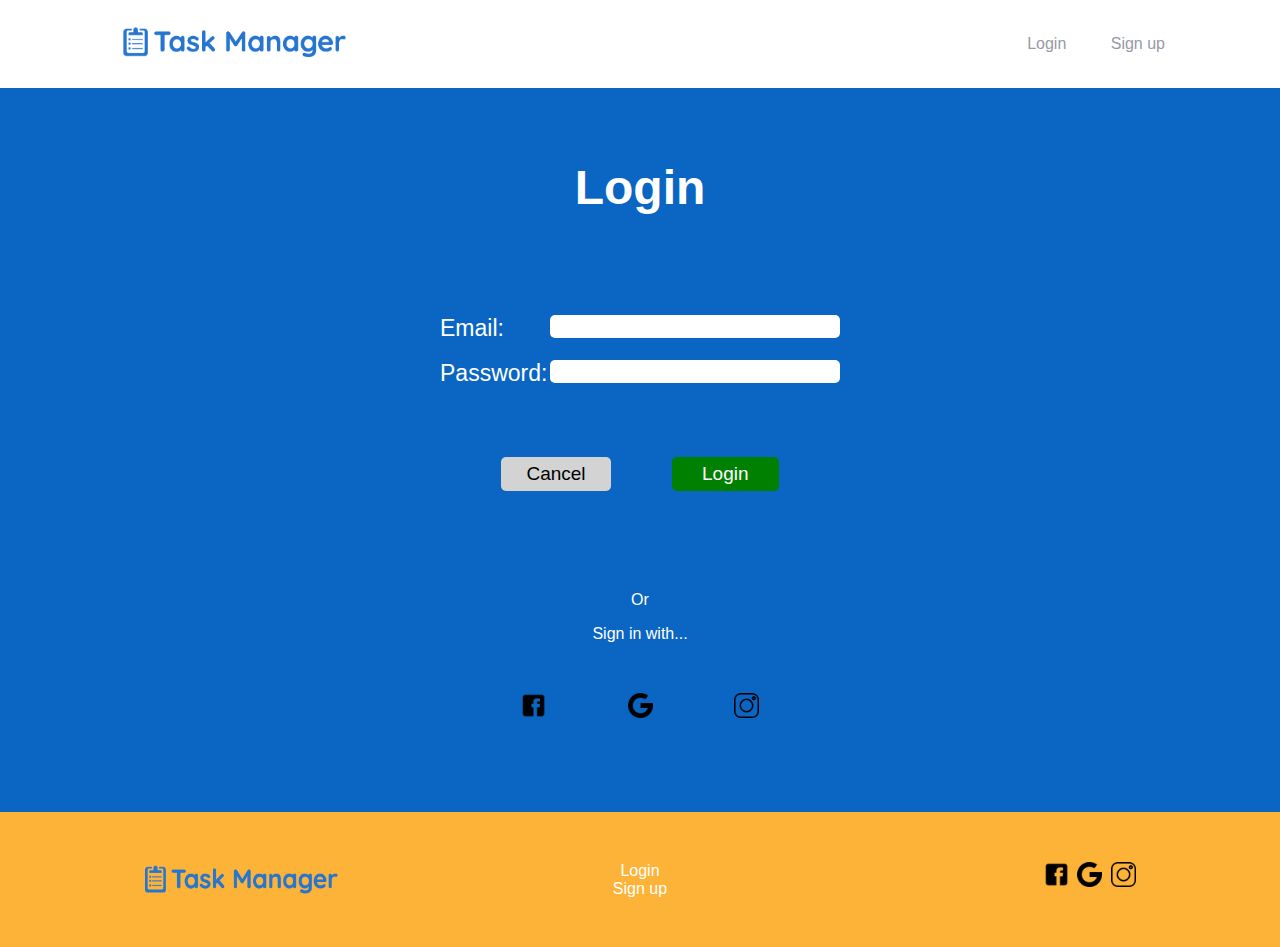
<file: login.html>
<!DOCTYPE html>
<html lang="en">

<head>
    <meta charset="UTF-8">
    <meta name="viewport" content="width=device-width, initial-scale=1.0">
    <!-- displays site properly based on user's device -->

    <link rel="stylesheet" href="/css/style.css">
    <title>Login</title>

</head>

<body>

    <header>
        <nav>
            <div><img class="logo" src="images/TaskManagersolid.png" alt="Task manager logo"></div>
            <div class="links_container">
                <a class="links" href="#">Login</a>
                <a class="links" href="/signup.html">Sign up</a>
            </div>
        </nav>
    </header>


    <section class="login_section">
        <h1 class="login_title">Login</h1>
        <div class="input_section">
            <label class="input_label" for="">Email:</label>
            <input class="input_fields" id="email" type="email"><br><br>
            <label class="input_label" for="">Password:</label>
            <input class="input_fields" id="password" type="password">
            <div class="login_btns">
                <button class="cancel_btn">Cancel</button>
                <button class="login_btn" onclick="validate()">Login</button>
            </div>
        </div>
        <p style="text-align:center; color: white;">Or</p>
        <p style="text-align:center; color: white;">Sign in with...</p>
        <div class="social_logos_sec">
            <a href="/home.html">
                <img class="social_logos" src="images/facebook.png" alt="facebook" title="Facebook">
            </a>
            <a href="/home.html">
                <img class="social_logos" src="images/google.png" alt="google" title="Google">
            </a>
            <a href="/home.html">
                <img class="social_logos" src="images/instagram.png" alt="instagram" title="Instagram">
            </a>
        </div>
    </section>

    <footer>
        <div class="footer_div">
            <img class="footer_logo" src="/images/TaskManager.png" alt="TaskManagerLogo">
            <div class="footer_links">
                <a class="footer_a" href="/login.html">Login</a>
                <a class="footer_a" href="/signup.html">Sign up</a>
            </div>
            <div style="display: flex;justify-content: space-around;width: 100px;">
                <a href="#">
                    <img class="social_logos" src="images/facebook.png" alt="facebook" title="Facebook">
                </a>
                <a href="#">
                    <img class="social_logos" src="images/google.png" alt="google" title="Google">
                </a>
                <a href="#">
                    <img class="social_logos" src="images/instagram.png" alt="instagram" title="Instagram">
                </a>
            </div>
        </div>
    </footer>


    <script src="/js/script.js"></script>

</body>

</html>
</file>
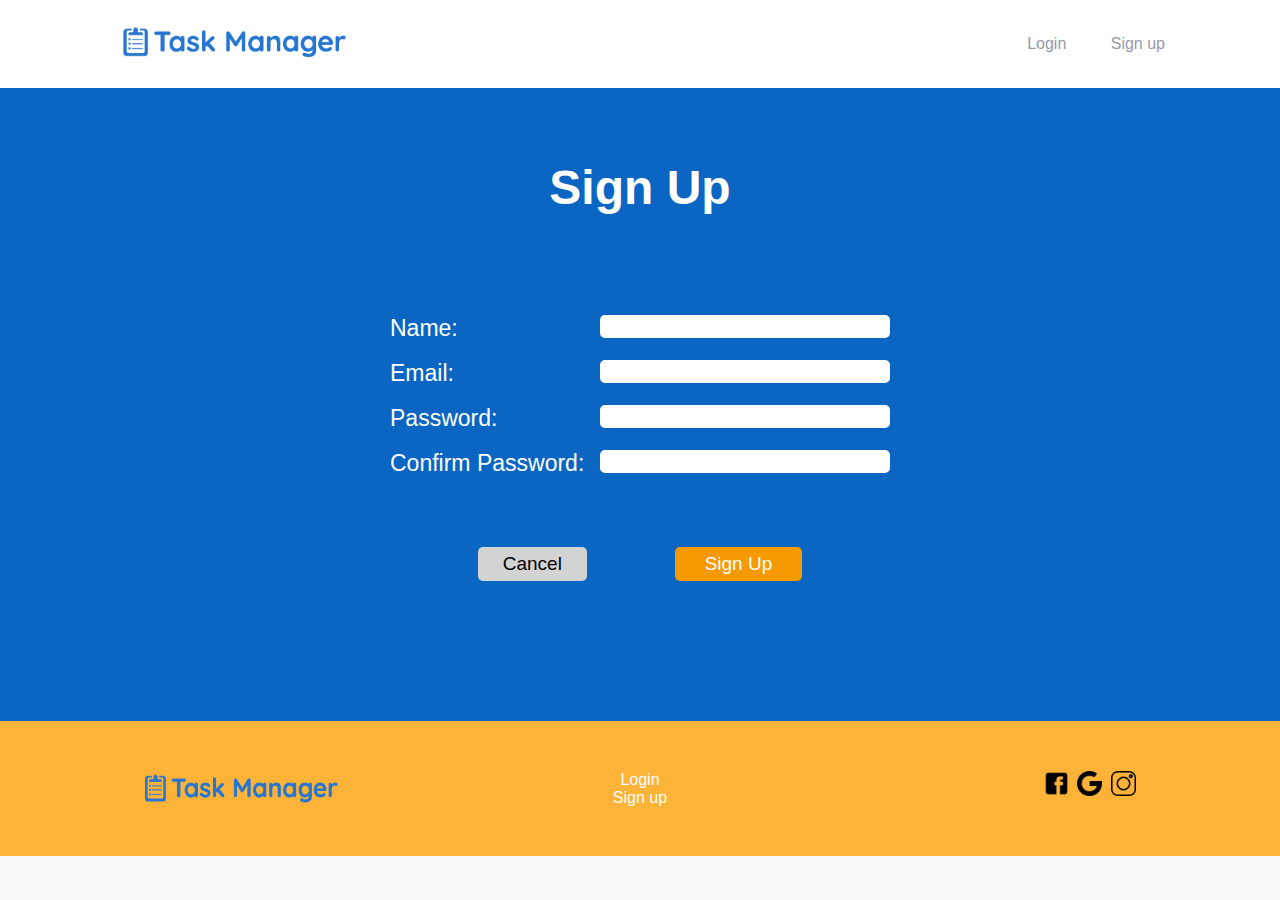
<file: signup.html>
<!DOCTYPE html>
<html lang="en">

<head>
    <meta charset="UTF-8">
    <meta name="viewport" content="width=device-width, initial-scale=1.0">

    <link rel="stylesheet" href="/css/style.css">
    <title>Sign Up</title>

</head>

<body>

    <header>
        <nav>
            <div><img class="logo" src="images/TaskManagersolid.png" alt="Task manager logo"></div>
            <div class="links_container">
                <a class="links" href="/login.html">Login</a>
                <a class="links" href="#">Sign up</a>
            </div>
        </nav>
    </header>

    <section class="login_section">
        <h1 class="login_title">Sign Up</h1>
        <form action="">
            <div class="s_input_section">
                <label class="input_label" for="">Name:</label>
                <input class="input_fields" id="sign_name" type="text" required><br><br>
                <label class="input_label" for="">Email:</label>
                <input class="input_fields" id="sign_name" type="email" required><br><br>
                <label class="input_label" for="">Password:</label>
                <input class="input_fields" id="sign_name" type="password" required><br><br>
                <label class="input_label" for="">Confirm Password:</label>
                <input class="input_fields" id="sign_name" type="password" required>
                <div class="login_btns">
                    <button class="cancel_btn">Cancel</button>
                    <button class="signup_btn" >Sign Up</button>
                </div>
            </div>
        </form>
    </section>

    <footer>
        <div class="footer_div">
            <img class="footer_logo" src="/images/TaskManager.png" alt="TaskManagerLogo">
            <div class="footer_links">
                <a class="footer_a" href="/login.html">Login</a>
                <a class="footer_a" href="/signup.html">Sign up</a>
            </div>
            <div style="display: flex;justify-content: space-around;width: 100px;">
                <a href="/index.html">
                    <img class="social_logos" src="images/facebook.png" alt="facebook" title="Facebook">
                </a>
                <a href="/index.html">
                    <img class="social_logos" src="images/google.png" alt="google" title="Google">
                </a>
                <a href="/index.html">
                    <img class="social_logos" src="images/instagram.png" alt="instagram" title="Instagram">
                </a>
            </div>
        </div>
    </footer>

    <script src="/js/script.js"></script>

</body>

</html>
</file>
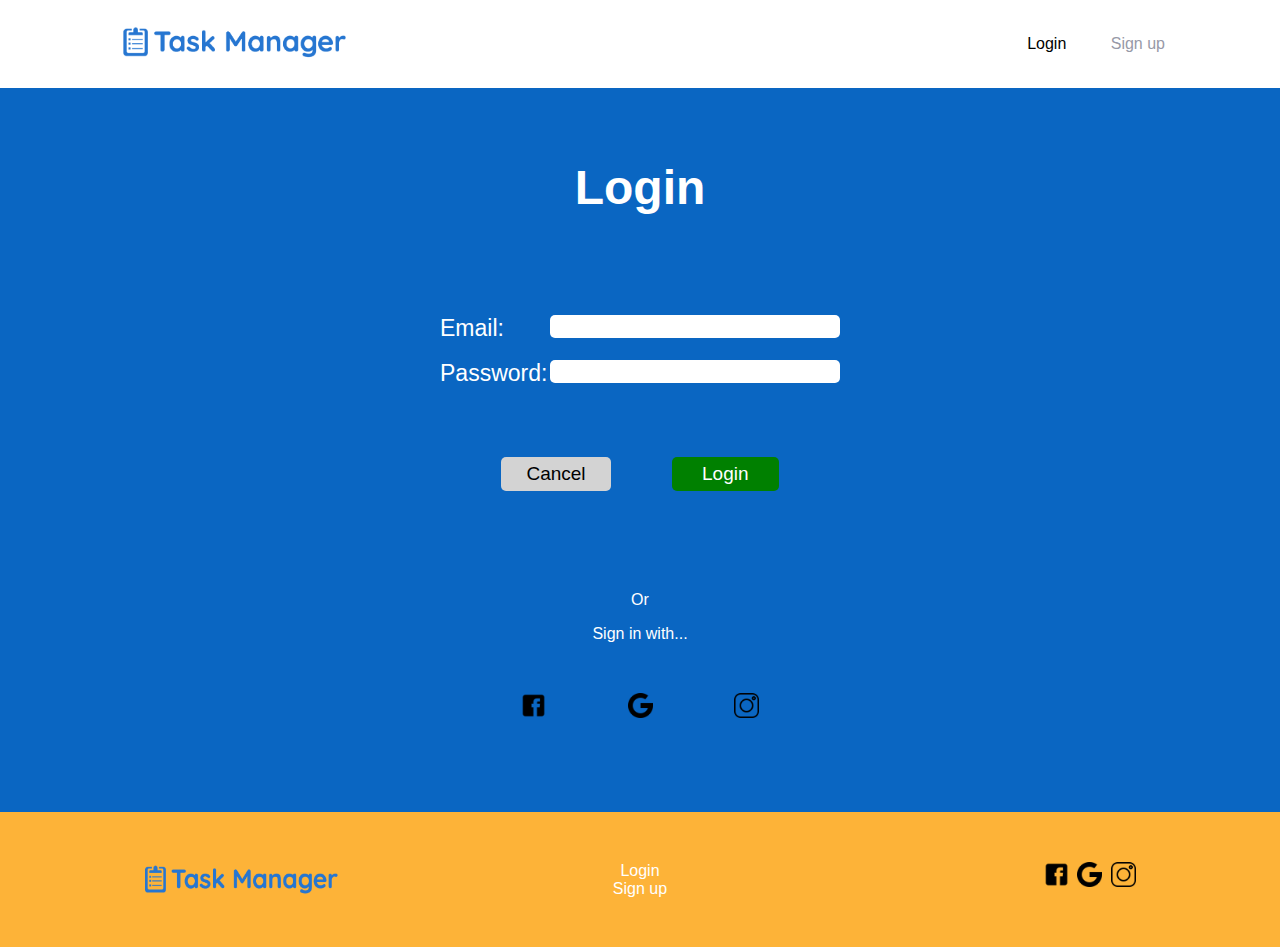
<file: pages/login.html>
<!DOCTYPE html>
<html lang="en">

<head>
    <meta charset="UTF-8">
    <meta name="viewport" content="width=device-width, initial-scale=1.0">
    <!-- displays site properly based on user's device -->

    <link rel="stylesheet" href="/css/style.css">
    <title>Login</title>

</head>

<body>

    <header>
        <nav>
            <div><img class="logo" src="/images/TaskManagersolid.png" alt="Task manager logo"></div>
            <div class="links_container">
                <a class="links curr_page" href="#">Login</a>
                <a class="links" href="/pages/signup.html">Sign up</a>
            </div>
        </nav>
    </header>


    <section class="login_section">
        <h1 class="login_title">Login</h1>
        <div class="input_section">
            <label class="input_label" for="">Email:</label>
            <input class="input_fields" id="email" type="email"><br><br>
            <label class="input_label" for="">Password:</label>
            <input class="input_fields" id="password" type="password">
            <div class="login_btns">
                <a href="/index.html"><button class="cancel_btn">Cancel</button></a>
                <button class="login_btn" onclick="validate()">Login</button>
            </div>
        </div>
        <p style="text-align:center; color: white;">Or</p>
        <p style="text-align:center; color: white;">Sign in with...</p>
        <div class="social_logos_sec">
            <a href="/pages/home.html">
                <img class="social_logos" src="/images/facebook.png" alt="facebook" title="Facebook">
            </a>
            <a href="/pages/home.html">
                <img class="social_logos" src="/images/google.png" alt="google" title="Google">
            </a>
            <a href="/pages/home.html">
                <img class="social_logos" src="/images/instagram.png" alt="instagram" title="Instagram">
            </a>
        </div>
    </section>

    <footer>
        <div class="footer_div">
            <img class="footer_logo" src="/images/TaskManager.png" alt="TaskManagerLogo">
            <div class="footer_links">
                <a class="footer_a" href="#">Login</a>
                <a class="footer_a" href="/pages/signup.html">Sign up</a>
            </div>
            <div style="display: flex;justify-content: space-around;width: 100px;">
                <a href="#">
                    <img class="social_logos" src="/images/facebook.png" alt="facebook" title="Facebook">
                </a>
                <a href="#">
                    <img class="social_logos" src="/images/google.png" alt="google" title="Google">
                </a>
                <a href="#">
                    <img class="social_logos" src="/images/instagram.png" alt="instagram" title="Instagram">
                </a>
            </div>
        </div>
    </footer>


    <script src="/js/script.js"></script>

</body>

</html>
</file>
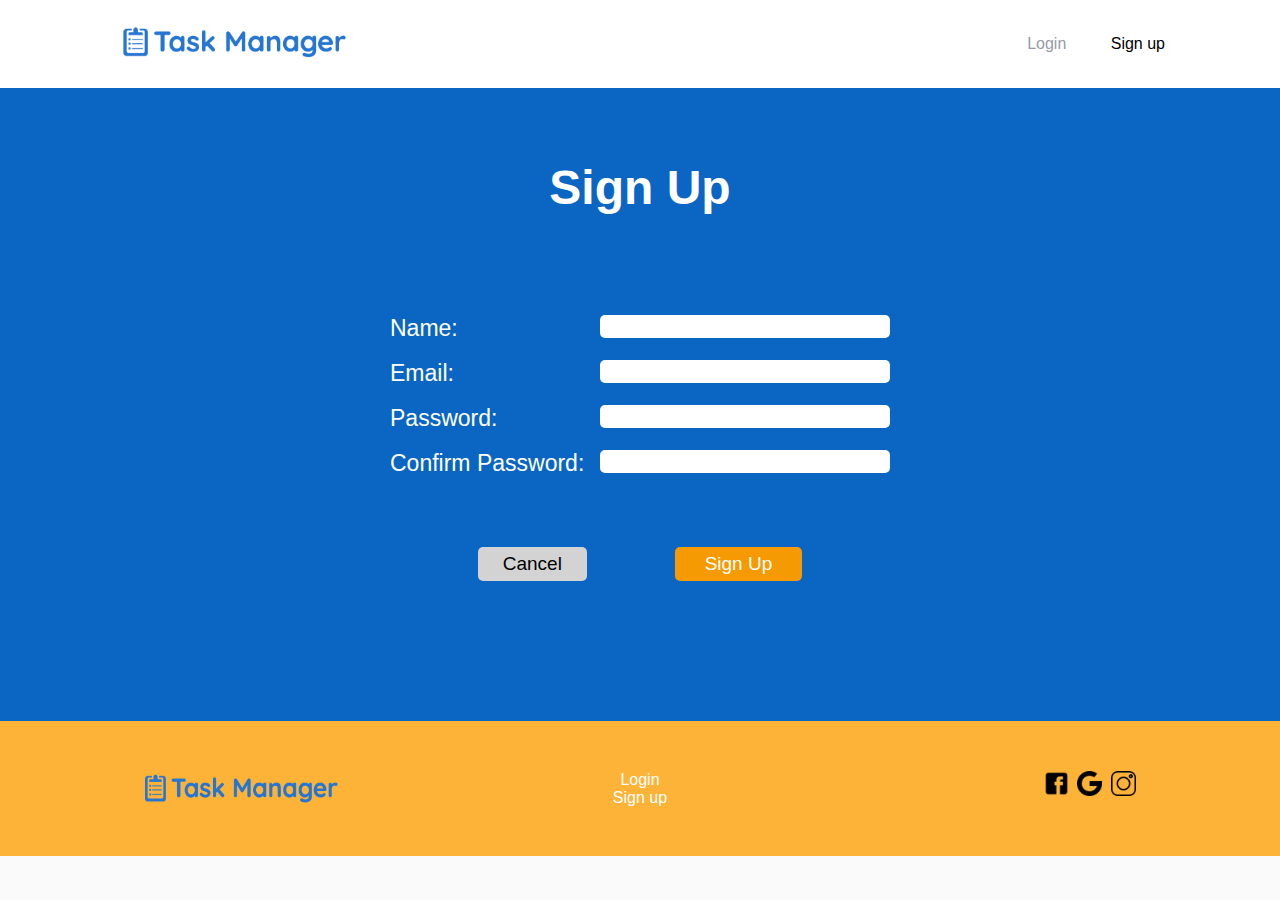
<file: pages/signup.html>
<!DOCTYPE html>
<html lang="en">

<head>
    <meta charset="UTF-8">
    <meta name="viewport" content="width=device-width, initial-scale=1.0">

    <link rel="stylesheet" href="/css/style.css">
    <title>Sign Up</title>

</head>

<body>

    <header>
        <nav>
            <div><img class="logo" src="/images/TaskManagersolid.png" alt="Task manager logo"></div>
            <div class="links_container">
                <a class="links" href="/pages/login.html">Login</a>
                <a class="links curr_page" href="#">Sign up</a>
            </div>
        </nav>
    </header>

    <section class="login_section">
        <h1 class="login_title">Sign Up</h1>
        <form id="sign-in-form" action="">
            <div class="s_input_section">
                <label class="input_label" for="">Name:</label>
                <input class="input_fields" id="sign_name" type="text" required><br><br>
                <label class="input_label" for="">Email:</label>
                <input class="input_fields" id="sign_email" type="email" required><br><br>
                <label class="input_label" for="">Password:</label>
                <input class="input_fields" id="sign_pass" type="password" required><br><br>
                <label class="input_label" for="">Confirm Password:</label>
                <input class="input_fields" id="sign_passc" type="password" required>
                <div class="login_btns">
                    <a href="/index.html"><button type="button" class="cancel_btn">Cancel</button></a>
                    <button type="submit" class="signup_btn" >Sign Up</button>
                </div>
            </div>
        </form>
    </section>

    <footer>
        <div class="footer_div">
            <img class="footer_logo" src="/images/TaskManager.png" alt="TaskManagerLogo">
            <div class="footer_links">
                <a class="footer_a" href="/pages/login.html">Login</a>
                <a class="footer_a" href="#">Sign up</a>
            </div>
            <div style="display: flex;justify-content: space-around;width: 100px;">
                <a href="#">
                    <img class="social_logos" src="/images/facebook.png" alt="facebook" title="Facebook">
                </a>
                <a href="#">
                    <img class="social_logos" src="/images/google.png" alt="google" title="Google">
                </a>
                <a href="#">
                    <img class="social_logos" src="/images/instagram.png" alt="instagram" title="Instagram">
                </a>
            </div>
        </div>
    </footer>

    <script src="/js/script.js"></script>

</body>

</html>
</file>
<file: css/style.css>
body {
    font-family: Arial, Helvetica Neue, Helvetica, sans-serif;
    margin: 0;
    background: #fafafa;
}

header {
    background: white;
}

nav {
    display: flex;
    justify-content: space-between;
    padding: 20px 0px;
    max-width: 1050px;
    margin: 0 auto;
}

.logo {
    width: 35%;
}

.links {
    text-decoration: none;
    color: #9799a7;
}

.links:hover {
    color: black;
}

.curr_page{
    color: black;
}

.links:not(:last-child) {
    margin-right: 40px;
}

.links_container {
    display: block;
    padding: 15px 0px;
}

#calendar {
    max-width: 800px;
}

.login_section {
    background: #0a66c2;
    padding: 40px 0;
}

.login_title {
    text-align: center;
    font-size: 3rem;
    color: white;
}

.input_fields {
    border: none;
    border-radius: 5px;
    position: absolute;
    right: 0;
    height: 23px;
    width: 280px;
    font-size: 15px;
    padding: 0px 5px;
}

.input_label {
    font-size: 23px;
    color: white;
}

.input_section {
    max-width: 400px;
    margin: 100px auto;
    position: relative;
}

.login_btns {
    display: flex;
    justify-content: space-evenly;
    margin: 70px 0;
}

.cancel_btn {
    font-size: 19px;
    color: black;
    background: lightgray;
    border: none;
    padding: 6px 25px;
    border-radius: 5px;
    cursor: pointer;
}

.login_btn {
    font-size: 19px;
    color: white;
    background: green;
    border: none;
    padding: 6px 30px;
    border-radius: 5px;
    cursor: pointer;
}

.signup_btn {
    font-size: 19px;
    color: white;
    background: #f59a02;
    border: none;
    padding: 6px 30px;
    border-radius: 5px;
    cursor: pointer;
}

.edit_task {
    font-size: 19px;
    color: white;
    background: green;
    border: none;
    padding: 6px 30px;
    border-radius: 5px;
    cursor: pointer;
}

.social_logos {
    max-width: 25px;
    max-height: 25px;
}

.social_logos_sec {
    max-width: 400px;
    margin: 50px auto;
    display: flex;
    justify-content: space-evenly;
}

.s_input_section {
    max-width: 500px;
    margin: 100px auto;
    position: relative;
}

footer {
    background: #fdb338;
}

.footer_links {
    display: flex;
    flex-direction: column;
    text-align: center;
    position: absolute;
    left: 0;
    right: 0;
    width: 65px;
    margin-left: auto;
    margin-right: auto;
    top: 50%;
    transform: translateY(-50%);
}

.footer_a {
    color: white;
    text-decoration: none;
}

.footer_a:hover {
    color: #0a66c2;
}

.footer_logo {
    width: 20%;
    height: 35px;
}

.footer_div {
    max-width: 1000px;
    margin: 0px auto;
    padding: 50px;
    display: flex;
    justify-content: space-between;
    position: relative;
}

#calendar {
    max-width: 480px;
    box-shadow: rgba(50, 50, 93, 0.25) 0px 6px 12px -2px, rgba(0, 0, 0, 0.3) 0px 3px 7px -3px;
    padding: 20px;
    border-radius: 10px;
    min-width: 400px;
}

.fc {
    font-size: 0.75em !important;
}

.home_body {
    display: flex;
    justify-content: center;
    margin: 100px 0;
    gap: 80px;
}

.task_body {
    margin: 20px;
    padding: 15px 0;
}


.task_body:not(:last-child) {
    border-bottom: 1px solid lightgray;
}

.parent_task {
    display: flex;
    justify-content: space-between;
}

.child_tasks {
    display: flex;
    justify-content: space-between;
    margin: 10px 0px;
}

.child_task_section {
    max-height: 0;
    overflow: hidden;
    transition: max-height 0.2s ease-out;
}

.tasks {
    width: 500px;
    box-shadow: rgba(0, 0, 0, 0.35) 0px 5px 15px;
    border-radius: 20px;
    height: 430px;
    position: relative;
}

h2 {
    text-align: center;
}

.task_name {
    margin: 0;
}

.task_bullet {
    margin: 0;
    padding-right: 5px;
    text-indent: 3em;
}

.task_info {
    display: flex;
}

.arrow_head {
    width: 50%;
    transition: transform ease-in-out 200ms;

}

.Ongoing {
    background: #00c777;
    border: none;
    color: white;
    padding: 5px 10px;
    border-radius: 10px;
    width: 87px;
}

.Ongoing:hover {
    background: #009f5f;
}

.Started {
    background: #5d3fd3;
    border: none;
    color: white;
    padding: 5px 10px;
    border-radius: 10px;
    width: 87px;
}

.Started:hover {
    background: #4529b2;
}

.Completed {
    background: #0a6aff;
    border: none;
    color: white;
    padding: 5px 10px;
    border-radius: 10px;
    width: 87px;
}

.Completed:hover {
    background: #0053d4;
}

.Inactive {
    background: #800020;
    border: none;
    color: white;
    padding: 5px 10px;
    border-radius: 10px;
    width: 87px;
}

.Inactive:hover {
    background: #66001a;
}

.High {
    background: red;
    border: none;
    color: white;
    padding: 5px 10px;
    border-radius: 10px;
    width: 50px;
}

.High:hover {
    background: #cc0000;
}

.Low {
    background: lightblue;
    border: none;
    color: white;
    padding: 5px 10px;
    border-radius: 10px;
    width: 50px;
}

.Low:hover {
    background: #6fbbd3;
}

.Mid {
    background: orange;
    border: none;
    color: white;
    padding: 5px 10px;
    border-radius: 10px;
    width: 50px;
}

.Mid:hover {
    background: #cc8400;
}

.edit_btn {
    padding: 0;
    background: none;
    border: 1px solid black;
    border-radius: 50%;
}

.edit_svg {
    margin: 0;
    padding: 0;
    max-height: 15px;
    width: 20px;
    padding-top: 1px;
}

.arrow_down {
    transform: rotate(90deg);
}

.completed_task {
    text-decoration: line-through;
}

.add_task {
    color: #989898;
    text-decoration: none;
    text-transform: capitalize full-width;
    margin: 15px 20px;
    width: 90%;
    display: block;
    text-align: center;
    padding: 7px;
    border-bottom: 1px solid;
    transition: background-color 300ms ease-in-out;
    cursor: copy;
}

.add_task:hover {
    background: black;
    color: white;
}

.new_task_form {
    max-width: 600px;
    margin: 50px auto;
    background: aliceblue;
    border-radius: 15px;
    box-shadow: rgba(0, 0, 0, 0.25) 0px 54px 55px, rgba(0, 0, 0, 0.12) 0px -12px 30px, rgba(0, 0, 0, 0.12) 0px 4px 6px, rgba(0, 0, 0, 0.17) 0px 12px 13px, rgba(0, 0, 0, 0.09) 0px -3px 5px;
    font-size: 18px;
    color: #2575d0;
}

.edit_task_form {
    max-width: 600px;
    margin: 50px auto;
    background: #dbead5;
    border-radius: 15px;
    box-shadow: rgba(0, 0, 0, 0.25) 0px 54px 55px, rgba(0, 0, 0, 0.12) 0px -12px 30px, rgba(0, 0, 0, 0.12) 0px 4px 6px, rgba(0, 0, 0, 0.17) 0px 12px 13px, rgba(0, 0, 0, 0.09) 0px -3px 5px;
    font-size: 18px;
    color: black;
}

.form_div {
    padding: 15px;
}

.new_task_div {
    padding: 20px;
}

.drop_down {
    width: 50%;
}

.task_status {
    width: 85%;
    margin: 0 auto;
    display: block;
}

.status_div {
    display: flex;
    justify-content: space-evenly;
    font-size: 15px;
    padding: 10px;
}

.status_options {
    font-size: 15px;
    display: flex;
    justify-content: space-between;
}

.ct_heading {
    font-size: 30px;
    margin: 0;
    color: white;
    background: #004EA3;
    padding: 20px;
    border-radius: 15px 15px 0px 0px;
    font-weight: 200;
}

.ed_heading {
    font-size: 30px;
    margin: 0;
    color: white;
    background: #008005;
    padding: 20px;
    border-radius: 15px 15px 0px 0px;
    font-weight: 200;
}

.new_task_name {
    width: 50%;
}

.popup {
    display: none;
    /* Hidden by default */
    position: fixed;
    /* Stay in place */
    z-index: 500;
    /* Sit on top */
    left: 0;
    top: 0;
    width: 100%;
    /* Full width */
    height: 100%;
    /* Full height */
    overflow: auto;
    /* Enable scroll if needed */
    background-color: rgb(0, 0, 0);
    /* Fallback color */
    background-color: rgba(0, 0, 0, 0.4);
    /* Black w/ opacity */
}

.edit_popup {
    display: none;
    /* Hidden by default */
    position: fixed;
    /* Stay in place */
    z-index: 500;
    /* Sit on top */
    left: 0;
    top: 0;
    width: 100%;
    /* Full width */
    height: 100%;
    /* Full height */
    overflow: auto;
    /* Enable scroll if needed */
    background-color: rgb(0, 0, 0);
    /* Fallback color */
    background-color: rgba(0, 0, 0, 0.4);
    /* Black w/ opacity */
}

.new_task_btns {
    display: flex;
    justify-content: space-evenly;
    margin: 20px 0;
}

.calendar_div {
    display: flex;
    justify-content: center;
    margin-top: 100px;
    margin-bottom: 100px;
    gap: 35px;
}

.calendar_info {
    display: flex;
    flex-direction: column;
    justify-content: space-evenly;
    text-align: center;
    box-shadow: rgba(0, 0, 0, 0.24) 0px 3px 8px;
    padding: 15px 20px;
    border-radius: 10px;
    background: #ffc93b;
    border: 3px solid orange;
    color: white;
}

.task_timings {
    padding: 20px;
}

.task_timings:not(:last-child) {
    border-bottom: 2px solid white;
}

.inactive {
    display: none;
}

.task_dropdown {
    position: absolute;
    background-color: #f1f1f1;
    min-width: 120px;
    z-index: 1;
    right: -100px;
    box-shadow: rgba(0, 0, 0, 0.35) 0px 5px 15px;
    border-radius: 0px 10px 10px;
}

.edit {
    color: black;
    padding: 12px 16px;
    text-decoration: none;
    display: block;
}

.edit:hover {
    background-color: #ddd
}

.delete {
    color: black;
    padding: 12px 16px;
    text-decoration: none;
    display: block;
}

.delete:hover {
    background-color: #ddd
}


.switch {
    --inactive-bg: #cfd8dc;
    --active-bg: #00e676;
    --size: 1.3rem;
    appearance: none;
    width: calc(var(--size) * 2.2);
    height: var(--size);
    display: inline-block;
    border-radius: calc(var(--size) / 2);
    cursor: pointer;
    background-color: var(--inactive-bg);
    background-image: radial-gradient(circle calc(var(--size) / 2.1),
            #fff 100%,
            #0000 0),
        radial-gradient(circle calc(var(--size) / 1.5), #0003 0%, #0000 100%);
    background-repeat: no-repeat;
    background-position: calc(var(--size) / -1.75) 0;
    transition: background 0.2s ease-out;
    margin: 0;
    vertical-align: bottom;
}

.switch:checked {
    background-color: var(--active-bg);
    background-position: calc(var(--size) / 1.75) 0;
}

.list_to_gannt {
    position: absolute;
    right: 50px;
    padding: 20px;
}

.c_div {
    margin: 100px auto;
    width: 1000px;
    box-shadow: rgba(0, 0, 0, 0.24) 0px 3px 8px;
    padding: 30px;
    font-family: Arial, Helvetica Neue, Helvetica, sans-serif;
    background: #add8e633;
    border-radius: 10px;
    position: relative;
}

.gantt_chart_title {
    margin-top: 0px;
    font-size: 30px;
    text-align: center;
}

.bg_img_sec::before {
    /* background-image: url("/images/bgpic.jpg");
    background-position: bottom;
    background-repeat: no-repeat;
    background-size: cover;
    height: 100vh;
    width: 100%;
    filter: blur(9px); */
    content: "";
    background-image: linear-gradient(rgba(0, 0, 0, 0.63), rgba(0, 0, 0, 0.623)),
        url("/images/bgpic.jpg");
    position: fixed;
    background-attachment: scroll;
    background-position: center;
    background-repeat: no-repeat;
    background-size: cover;
    top: 0;
    left: 0;
    right: 0;
    bottom: 0;
    filter: blur(5px);
    margin: -10px;
    /* this will do the trick */
}

.bg_img {
    z-index: 2;
    position: absolute;
    left: 35%;
    top: 35%;
    /* display: flex;
    justify-content: center; */
    opacity: 0;
    transform: translateY(30px);
    width: 35%;
    animation: fadeIn 0.7s ease-out forwards;
}

@keyframes fadeIn {
    to {
        opacity: 1;
        transform: translateY(0);
    }
}

.actual_img {
    width: 80%;
    margin: 0 auto;
    display: block;
}

.motto {
    text-align: center;
    color: white;
    font-size: 15px;
    text-transform: uppercase full-width;
    font-weight: 500;
    border-bottom: 1px solid;
}

.get_started {
    width: fit-content;
    margin: 50px auto;
    display: block;
    text-decoration: navajowhite;
    padding: 7px 20px;
    color: white;
    background: teal;
    border-radius: 20px;
    font-size: 18px;
    transition: background 500ms ease-in-out;
}

.get_started:hover {
    background: #fdb338;
    /* background: #fdb338; */
}

.profile_svg {
    position: relative;
}

.img_style {
    width: 35px;
    position: absolute;
    top: -10px;
}

.pp {
    width: 50%;
    border-radius: 50%;
}

.profile_div {
    max-width: 1000px;
    margin: 50px auto;
    background: whitesmoke;
    border-radius: 20px;
    padding: 50px 0px;
    box-shadow: rgba(0, 0, 0, 0.16) 0px 1px 4px;
}

.top_div {
    display: flex;
    justify-content: space-evenly;

}

.user_info {
    display: flex;
    flex-direction: column;
    justify-content: center;
    max-width: fit-content;
    margin-left: 20px;
}

.pic_and_info {
    max-width: 500px;
    display: flex;
}

.socials {
    display: flex;
    justify-content: space-between;
    width: 100px;
}

.name {
    font-size: 30px;
    margin-bottom: 0;
}

.progression {
    display: flex;
    justify-content: space-evenly;
    margin: 40px auto;
}

/* .progress-ring__circle {
    stroke-dasharray: 10 20;
  } */

.circular {
    height: 100px;
    width: 100px;
    position: relative;
    transform: scale(1.5);
}

.circular .inner {
    position: absolute;
    z-index: 6;
    top: 50%;
    left: 50%;
    height: 80px;
    width: 80px;
    margin: -40px 0 0 -40px;
    background: #f0f0f0;
    border-radius: 100%;

}

.circular .number {
    position: absolute;
    top: 50%;
    left: 50%;
    transform: translate(-50%, -50%);
    z-index: 10;
    font-size: 15px;
    font-weight: 500;
    color: green;
}

.circular .number1 {
    position: absolute;
    top: 50%;
    left: 50%;
    transform: translate(-50%, -50%);
    z-index: 10;
    font-size: 15px;
    font-weight: 500;
    color: red;
}

.circular .bar {
    position: absolute;
    height: 100%;
    width: 100%;
    background: #fff;
    -webkit-border-radius: 100%;
    clip: rect(0px, 100px, 100px, 50px);
}

.circle .bar .progress {
    position: absolute;
    height: 100%;
    width: 100%;
    -webkit-border-radius: 100%;
    clip: rect(0px, 50px, 100px, 0px);
    background: green;
}

.circle .left .progress {
    z-index: 1;
    animation: left 2s linear both;
}

@keyframes left {
    100% {
        transform: rotate(180deg);
    }
}

.circle .right {
    transform: rotate(180deg);
    z-index: 3;

}

.circle .right .progress {
    animation: right 2s linear both;
    animation-delay: 2s;
}

@keyframes right {
    100% {
        transform: rotate(36deg);
    }
}



.circle .bar .progress1 {
    position: absolute;
    height: 100%;
    width: 100%;
    -webkit-border-radius: 100%;
    clip: rect(0px, 50px, 100px, 0px);
    background: red;
}

.circle .left .progress1 {
    z-index: 1;
    animation: left1 4s linear both;
}

@keyframes left1 {
    100% {
        transform: rotate(144deg);
    }
}

.circle .right {
    transform: rotate(180deg);
    z-index: 3;
}

.circle .right .progress1 {
    animation: right1 4s linear both;
    animation-delay: 4s;
}

@keyframes right1 {
    100% {
        transform: rotate(0deg);
    }
}

.mtop{
    margin-top: 30px;
    font-weight: 500;
    margin-bottom: 0px;
}

.mb{
    margin-bottom: 50px;
}

.thisMonth{
    margin-top: 100px;
    text-transform: uppercase full-width;
    font-weight: 500;
    margin-bottom: 0;
}

.progress_update{
    text-align: center;
font-size: 20px;
font-weight: 500;
margin: 0;
background: crimson;
padding: 10px;
color: white;
}

.share_btn{
    border: none;
border-radius: 10px;
padding: 7px 15px;
color: white;
background: maroon;
}

.share_btn:hover{
    background: #a00000;
}

.right_panel{
    display: flex;
flex-direction: column;
justify-content: space-around;
}

.edit_profile{
    border: navajowhite;
    background: #6fbbd3;
    padding: 5px 10px;
    border-radius: 10px;
    color: white;
}

.edit_profile:hover{
    background: #add8e6;
}

.no_tasks{
    text-align: center;
    font-size: 20px;
    text-transform: uppercase full-width;
    color: gray;
    margin: 50px;
}

.create_task{
    position: absolute;
    bottom: 0;
    right: 0;
    left: 0;
}

.pos_rel{
    position: relative;
}

.home_help{
    width: 25px;
}

.home_help_txt{
    position: absolute;
width: 300px;
top: 230px;
font-size: 13px;
background: #E8E8E8;
padding: 5px 7px;
z-index: 100;
border-radius: 0px 10px 10px;
left: 600px;
}

.gantt_help_txt{
    position: absolute;
    width: 300px;
    top: 230px;
    font-size: 13px;
    background: #E8E8E8;
    padding: 5px 7px;
    z-index: 100;
    border-radius: 0px 10px 10px;
    right: 200px;
}


#help{
    position: absolute;
    top: 200px;
    z-index: 100;
}

.gantt_help{
    width: 25px;
}

#gantt_help{
    right: 15px;
    position: absolute;
    z-index: 40;
    top: 15px;
}

#calendar_help{
    position: absolute;
left: 150px;
top: 150px;
z-index: 20;
}

.calendar_help{
    width: 25px;
}

.calendar_help_txt{
    position: absolute;
    width: 300px;
top: 150px;
font-size: 13px;
background: #E8E8E8;
padding: 5px 7px;
z-index: 100;
border-radius: 0px 10px 10px;
left: 180px;
}

.snw{
    font-weight: 400;
font-size: 30px;
}

.legends{
    display: flex;
    justify-content: space-between;
    width: 400px;
    margin: 0 auto;
    padding: 0 10px;
    border-bottom: 1px solid lightgray;
    padding-bottom: 10px;
}

.col-name{
    margin: 0;
    color: #A9A9A9;
}

.stat-pri{
    display: flex;
width: 130px;
justify-content: space-between;
}

.notification_div{
    width: 350px;
    background: #fdf5e6;
    padding: 15px;
    border-radius: 10px;
    box-shadow: rgba(0, 0, 0, 0.35) 0px 5px 15px;
}

.nh{
    text-align: center;
    font-size: 25px;
}

.indi-noti{
    display: flex;
    justify-content: space-between;
    padding: 25px;
    border-bottom: 1px solid lightgray;
}

.noti_txt{
    margin: 0;
    font-size: 15px;
}

.noti_time{
    margin: 0;
    font-size: 13px;
    color: #BEBEBE;
}
</file>
